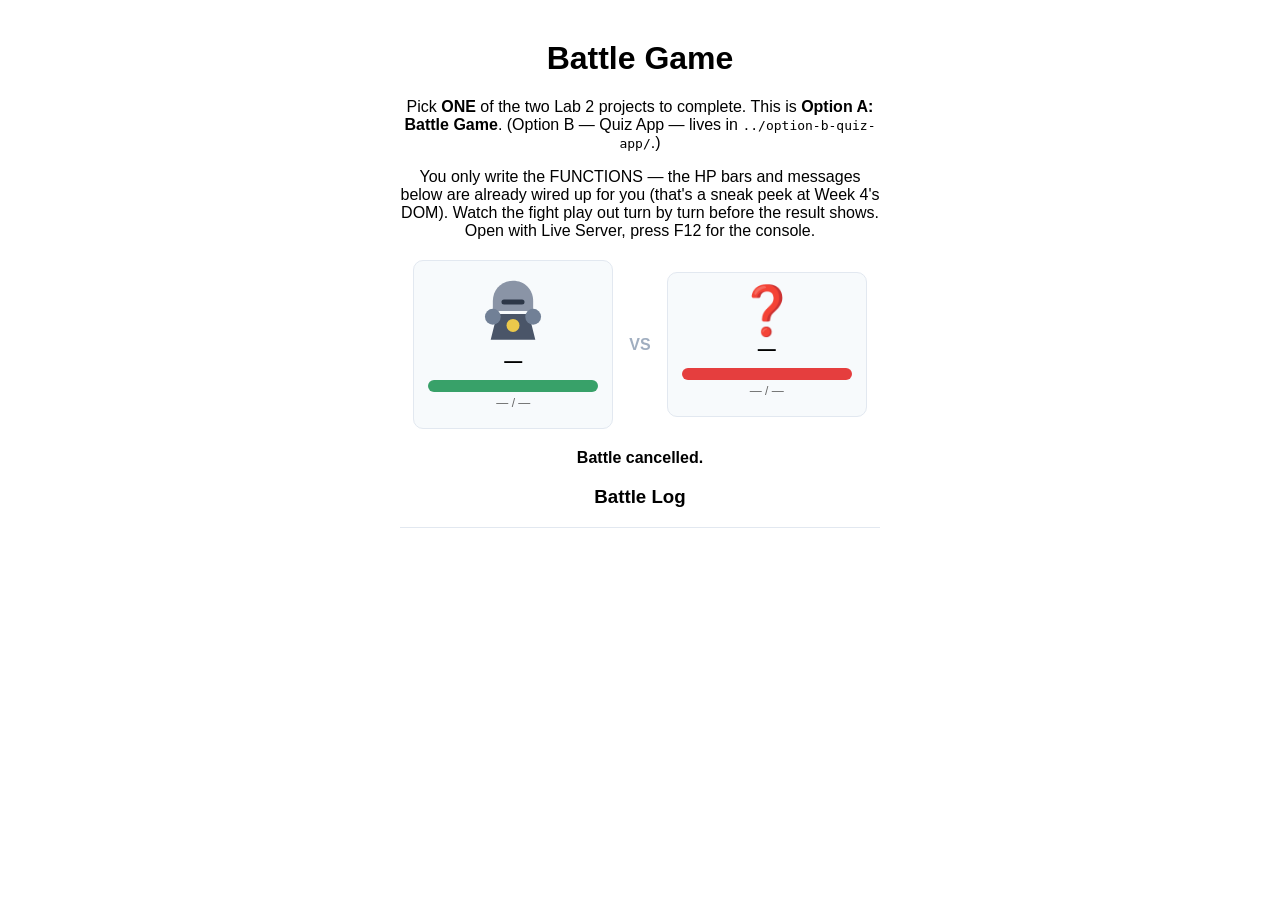
<file: assignment/lab2/option-a-battle-game/index.html>
<!DOCTYPE html>
<html lang="en">
<head>
    <meta charset="UTF-8">
    <meta name="viewport" content="width=device-width, initial-scale=1.0">
    <title>Battle Game — Week 3 · Lab 2 (Option A)</title>
    <link rel="stylesheet" href="styles.css">
</head>
<body>
    <h1>Battle Game</h1>
    <p>
        Pick <strong>ONE</strong> of the two Lab 2 projects to complete.
        This is <strong>Option A: Battle Game</strong>.
        (Option B — Quiz App — lives in <code>../option-b-quiz-app/</code>.)
    </p>
    <p>
        You only write the FUNCTIONS — the HP bars and messages below are
        already wired up for you (that's a sneak peek at Week 4's DOM).
        Watch the fight play out turn by turn before the result shows.
        Open with Live Server, press F12 for the console.
    </p>

    <div id="arena">
        <div class="fighter-card" id="player-card">
            <svg class="hero-icon" viewBox="0 0 100 100" width="72" height="72" xmlns="http://www.w3.org/2000/svg" aria-hidden="true">
                <path d="M50 8c-16 0-28 12-28 28v14h56V36c0-16-12-28-28-28z" fill="#8a94a6"/>
                <rect x="34" y="34" width="32" height="7" rx="3.5" fill="#2d3748"/>
                <path d="M28 54h44l9 36H19z" fill="#4a5568"/>
                <circle cx="50" cy="70" r="9" fill="#ecc94b"/>
                <circle cx="22" cy="58" r="11" fill="#718096"/>
                <circle cx="78" cy="58" r="11" fill="#718096"/>
            </svg>
            <h2 id="player-name">—</h2>
            <div class="hp-bar"><div id="player-hp-fill" class="hp-fill"></div></div>
            <p id="player-hp-text">— / —</p>
        </div>
        <div class="vs">VS</div>
        <div class="fighter-card" id="enemy-card">
            <div id="enemy-emoji" class="enemy-emoji">❓</div>
            <h2 id="enemy-name">—</h2>
            <div class="hp-bar"><div id="enemy-hp-fill" class="hp-fill enemy"></div></div>
            <p id="enemy-hp-text">— / —</p>
        </div>
    </div>

    <p id="status">Loading...</p>
    <h3>Battle Log</h3>
    <ul id="message-log"></ul>

    <!-- YOUR WORK: complete the TODOs in assignment.js -->
    <script src="assignment.js"></script>
</body>
</html>
</file>
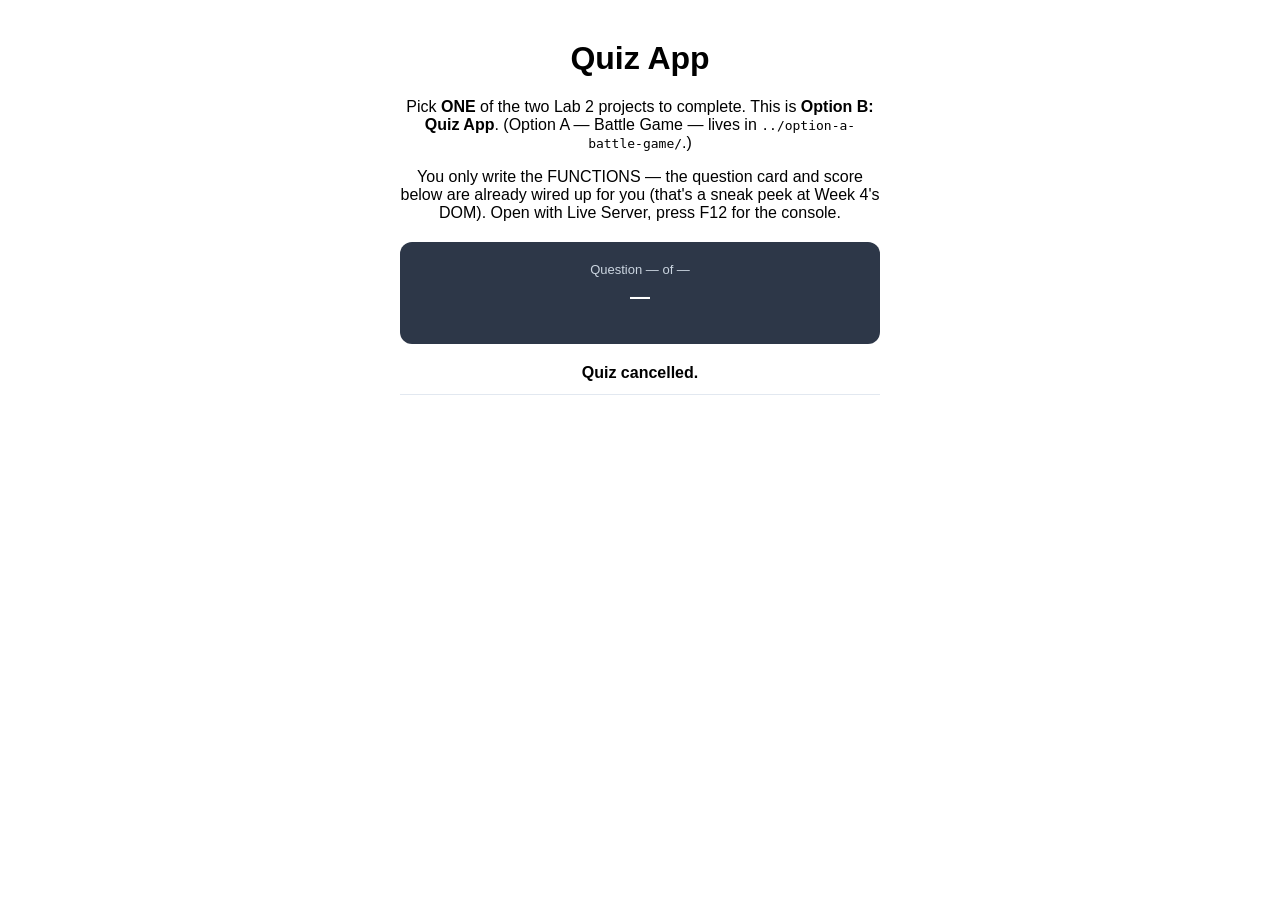
<file: assignment/lab2/option-b-quiz-app/index.html>
<!DOCTYPE html>
<html lang="en">
<head>
    <meta charset="UTF-8">
    <meta name="viewport" content="width=device-width, initial-scale=1.0">
    <title>Quiz App — Week 3 · Lab 2 (Option B)</title>
    <link rel="stylesheet" href="styles.css">
</head>
<body>
    <h1>Quiz App</h1>
    <p>
        Pick <strong>ONE</strong> of the two Lab 2 projects to complete.
        This is <strong>Option B: Quiz App</strong>.
        (Option A — Battle Game — lives in <code>../option-a-battle-game/</code>.)
    </p>
    <p>
        You only write the FUNCTIONS — the question card and score below
        are already wired up for you (that's a sneak peek at Week 4's DOM).
        Open with Live Server, press F12 for the console.
    </p>

    <div id="quiz-card">
        <p id="quiz-progress">Question — of —</p>
        <h2 id="quiz-question">—</h2>
        <ul id="quiz-choices"></ul>
    </div>

    <p id="quiz-status">Score: 0</p>
    <ul id="quiz-log"></ul>

    <!-- YOUR WORK: complete the TODOs in assignment.js -->
    <script src="assignment.js"></script>
</body>
</html>
</file>
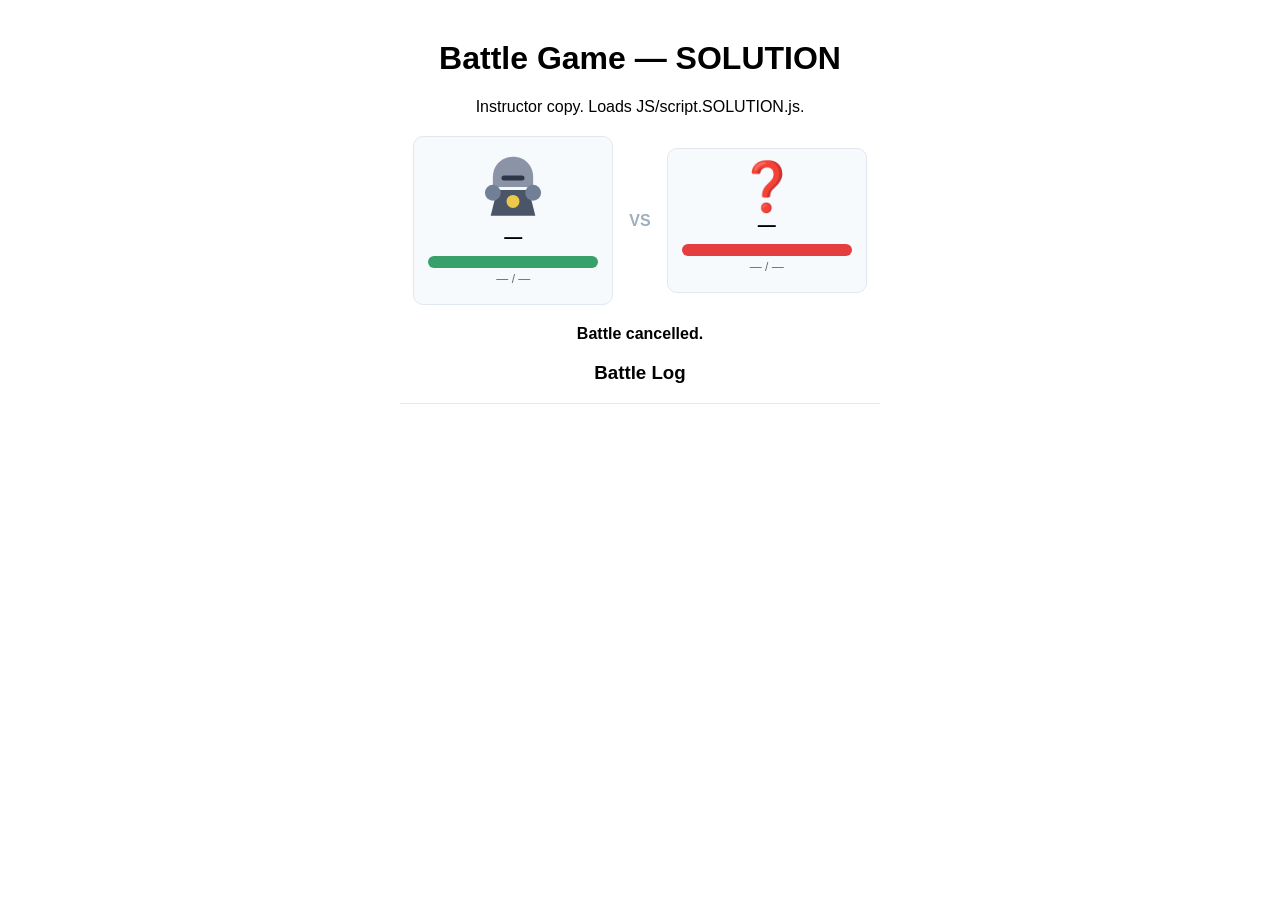
<file: protected/lab2/option-a-battle-game/index.html>
<!DOCTYPE html>
<!-- Instructor page — same idea as the trainee index.html, but loads the
     answer key. -->
<html lang="en">
<head>
    <meta charset="UTF-8">
    <meta name="viewport" content="width=device-width, initial-scale=1.0">
    <title>Battle Game — SOLUTION</title>
    <link rel="stylesheet" href="styles.css">
</head>
<body>
    <h1>Battle Game — SOLUTION</h1>
    <p>Instructor copy. Loads JS/script.SOLUTION.js.</p>

    <div id="arena">
        <div class="fighter-card" id="player-card">
            <svg class="hero-icon" viewBox="0 0 100 100" width="72" height="72" xmlns="http://www.w3.org/2000/svg" aria-hidden="true">
                <path d="M50 8c-16 0-28 12-28 28v14h56V36c0-16-12-28-28-28z" fill="#8a94a6"/>
                <rect x="34" y="34" width="32" height="7" rx="3.5" fill="#2d3748"/>
                <path d="M28 54h44l9 36H19z" fill="#4a5568"/>
                <circle cx="50" cy="70" r="9" fill="#ecc94b"/>
                <circle cx="22" cy="58" r="11" fill="#718096"/>
                <circle cx="78" cy="58" r="11" fill="#718096"/>
            </svg>
            <h2 id="player-name">—</h2>
            <div class="hp-bar"><div id="player-hp-fill" class="hp-fill"></div></div>
            <p id="player-hp-text">— / —</p>
        </div>
        <div class="vs">VS</div>
        <div class="fighter-card" id="enemy-card">
            <div id="enemy-emoji" class="enemy-emoji">❓</div>
            <h2 id="enemy-name">—</h2>
            <div class="hp-bar"><div id="enemy-hp-fill" class="hp-fill enemy"></div></div>
            <p id="enemy-hp-text">— / —</p>
        </div>
    </div>

    <p id="status">Loading...</p>
    <h3>Battle Log</h3>
    <ul id="message-log"></ul>

    <script src="JS/script.SOLUTION.js"></script>
</body>
</html>
</file>
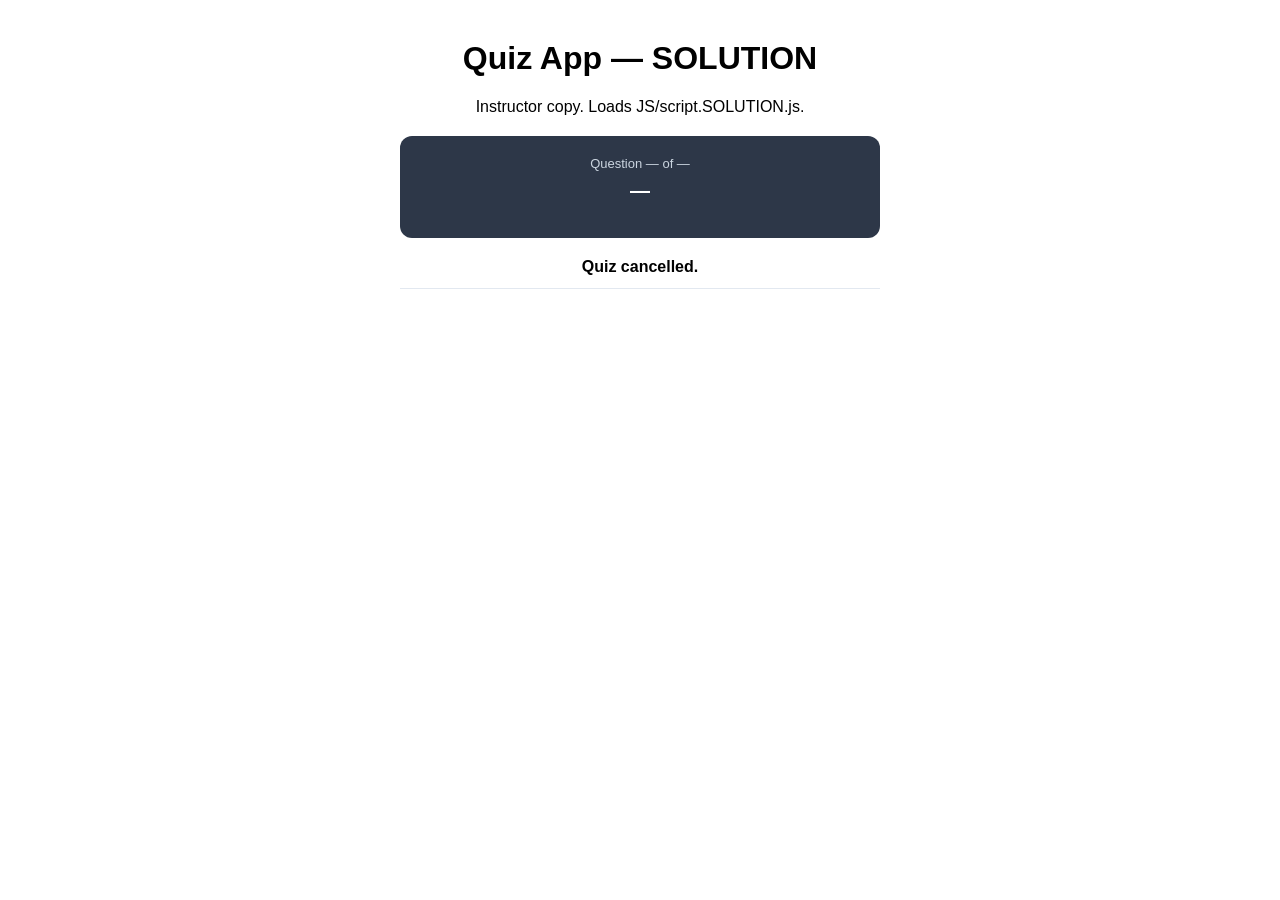
<file: protected/lab2/option-b-quiz-app/index.html>
<!DOCTYPE html>
<!-- Instructor page — same idea as the trainee index.html, but loads the
     answer key. -->
<html lang="en">
<head>
    <meta charset="UTF-8">
    <meta name="viewport" content="width=device-width, initial-scale=1.0">
    <title>Quiz App — SOLUTION</title>
    <link rel="stylesheet" href="styles.css">
</head>
<body>
    <h1>Quiz App — SOLUTION</h1>
    <p>Instructor copy. Loads JS/script.SOLUTION.js.</p>

    <div id="quiz-card">
        <p id="quiz-progress">Question — of —</p>
        <h2 id="quiz-question">—</h2>
        <ul id="quiz-choices"></ul>
    </div>

    <p id="quiz-status">Score: 0</p>
    <ul id="quiz-log"></ul>

    <script src="JS/script.SOLUTION.js"></script>
</body>
</html>
</file>
<file: assignment/lab2/option-a-battle-game/styles.css>
body {
    font-family: Arial, Helvetica, sans-serif;
    max-width: 480px;
    margin: 40px auto;
    padding: 0 16px;
    text-align: center;
}

#arena {
    display: flex;
    align-items: center;
    justify-content: center;
    gap: 16px;
    margin: 20px 0;
}

.fighter-card {
    background: #f7fafc;
    border: 1px solid #e2e8f0;
    border-radius: 10px;
    padding: 14px;
    width: 170px;
}

.fighter-card h2 {
    margin: 0 0 4px;
    font-size: 18px;
}

.hero-icon {
    display: block;
    margin: 0 auto 4px;
}

.enemy-emoji {
    font-size: 48px;
    line-height: 1;
    margin-bottom: 4px;
}

.fighter-card p {
    margin: 4px 0;
    font-size: 12px;
    color: #666;
}

.vs {
    font-weight: bold;
    color: #a0aec0;
}

.hp-bar {
    background: #e2e8f0;
    border-radius: 999px;
    height: 12px;
    overflow: hidden;
    margin-top: 8px;
}

.hp-fill {
    height: 100%;
    width: 100%;
    background: #38a169;
    transition: width 0.2s ease;
}

.hp-fill.enemy {
    background: #e53e3e;
}

#status {
    font-weight: bold;
    margin: 12px 0;
}

#message-log {
    list-style: none;
    padding: 0;
    margin: 0;
    text-align: left;
    max-height: 200px;
    overflow-y: auto;
    border-top: 1px solid #e2e8f0;
    font-size: 13px;
}

#message-log li {
    padding: 4px 0;
    border-bottom: 1px dashed #eee;
}
</file>
<file: assignment/lab2/option-b-quiz-app/styles.css>
body {
    font-family: Arial, Helvetica, sans-serif;
    max-width: 480px;
    margin: 40px auto;
    padding: 0 16px;
    text-align: center;
}

#quiz-card {
    background: #2d3748;
    color: #fff;
    border-radius: 12px;
    padding: 20px;
    margin: 20px 0;
}

#quiz-progress {
    margin: 0 0 8px;
    font-size: 13px;
    color: #cbd5e0;
}

#quiz-question {
    margin: 0 0 16px;
    font-size: 20px;
}

#quiz-choices {
    list-style: none;
    padding: 0;
    margin: 0;
    display: grid;
    gap: 8px;
}

#quiz-choices li {
    border-radius: 8px;
    padding: 10px;
    font-weight: bold;
    color: #fff;
}

#quiz-choices li:nth-child(1) { background: #e53e3e; }
#quiz-choices li:nth-child(2) { background: #3182ce; }
#quiz-choices li:nth-child(3) { background: #d69e2e; }

#quiz-status {
    font-weight: bold;
    margin: 12px 0;
}

#quiz-log {
    list-style: none;
    padding: 0;
    margin: 0;
    text-align: left;
    max-height: 200px;
    overflow-y: auto;
    border-top: 1px solid #e2e8f0;
    font-size: 13px;
}

#quiz-log li {
    padding: 4px 0;
    border-bottom: 1px dashed #eee;
}
</file>
<file: protected/lab2/option-a-battle-game/styles.css>
body {
    font-family: Arial, Helvetica, sans-serif;
    max-width: 480px;
    margin: 40px auto;
    padding: 0 16px;
    text-align: center;
}

#arena {
    display: flex;
    align-items: center;
    justify-content: center;
    gap: 16px;
    margin: 20px 0;
}

.fighter-card {
    background: #f7fafc;
    border: 1px solid #e2e8f0;
    border-radius: 10px;
    padding: 14px;
    width: 170px;
}

.fighter-card h2 {
    margin: 0 0 4px;
    font-size: 18px;
}

.hero-icon {
    display: block;
    margin: 0 auto 4px;
}

.enemy-emoji {
    font-size: 48px;
    line-height: 1;
    margin-bottom: 4px;
}

.fighter-card p {
    margin: 4px 0;
    font-size: 12px;
    color: #666;
}

.vs {
    font-weight: bold;
    color: #a0aec0;
}

.hp-bar {
    background: #e2e8f0;
    border-radius: 999px;
    height: 12px;
    overflow: hidden;
    margin-top: 8px;
}

.hp-fill {
    height: 100%;
    width: 100%;
    background: #38a169;
    transition: width 0.2s ease;
}

.hp-fill.enemy {
    background: #e53e3e;
}

#status {
    font-weight: bold;
    margin: 12px 0;
}

#message-log {
    list-style: none;
    padding: 0;
    margin: 0;
    text-align: left;
    max-height: 200px;
    overflow-y: auto;
    border-top: 1px solid #e2e8f0;
    font-size: 13px;
}

#message-log li {
    padding: 4px 0;
    border-bottom: 1px dashed #eee;
}
</file>
<file: protected/lab2/option-b-quiz-app/styles.css>
body {
    font-family: Arial, Helvetica, sans-serif;
    max-width: 480px;
    margin: 40px auto;
    padding: 0 16px;
    text-align: center;
}

#quiz-card {
    background: #2d3748;
    color: #fff;
    border-radius: 12px;
    padding: 20px;
    margin: 20px 0;
}

#quiz-progress {
    margin: 0 0 8px;
    font-size: 13px;
    color: #cbd5e0;
}

#quiz-question {
    margin: 0 0 16px;
    font-size: 20px;
}

#quiz-choices {
    list-style: none;
    padding: 0;
    margin: 0;
    display: grid;
    gap: 8px;
}

#quiz-choices li {
    border-radius: 8px;
    padding: 10px;
    font-weight: bold;
    color: #fff;
}

#quiz-choices li:nth-child(1) { background: #e53e3e; }
#quiz-choices li:nth-child(2) { background: #3182ce; }
#quiz-choices li:nth-child(3) { background: #d69e2e; }

#quiz-status {
    font-weight: bold;
    margin: 12px 0;
}

#quiz-log {
    list-style: none;
    padding: 0;
    margin: 0;
    text-align: left;
    max-height: 200px;
    overflow-y: auto;
    border-top: 1px solid #e2e8f0;
    font-size: 13px;
}

#quiz-log li {
    padding: 4px 0;
    border-bottom: 1px dashed #eee;
}
</file>
